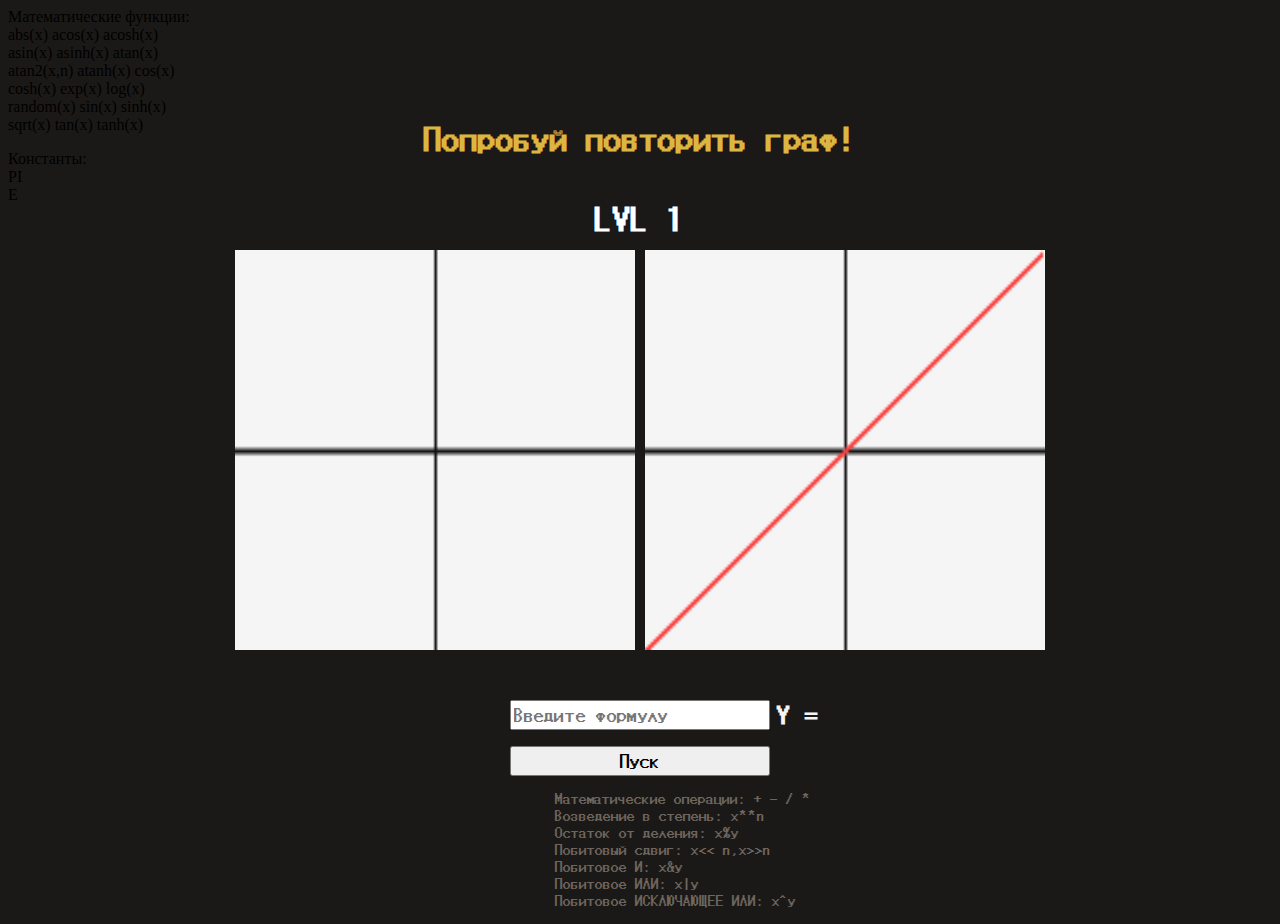
<file: index.html>
<html>
    <head>
        <link rel="stylesheet" href="styles.css">
        <script type="text/javascript" src="script.js"></script>
        <title>Graph Game</title>
    </head>
    <body onload="draw();draw();drawExc();">
        <h1 class="label">Попробуй повторить граф!</h1>
        <h1 class="lvl">LVL 1</h1>
        <canvas id="canvas" class="actualGraph"></canvas>
        <canvas id="excepted" class="expectedGraph"></canvas>
        <h3 class="ylabel">Y =</h3>
        <div class="divv">
            <input id="exprsn" class="textbox" placeholder="Введите формулу" value=""/>
            </p>
            <button class="btn" onclick="draw();checkHash();">Пуск</button>
        </div>
        <div class="manual">
            <p>
                Математические операции: + - / *     <br>
                Возведение в степень: x**n           <br>
                Остаток от деления: x%y              <br>
                Побитовый сдвиг: x<< n,x>>n          <br>
                Побитовое И: x&y                     <br>
                Побитовое ИЛИ: x|y                   <br>
                Побитовое ИСКЛЮЧАЮЩЕЕ ИЛИ: x^y             
            </p>
        </div>
        <div class="manualFunc">
            <p>
                Математические функции:<br>
                abs(x)
                 acos(x)
                 acosh(x)<br>
                asin(x)
                 asinh(x)
                 atan(x)<br>
                atan2(x,n)
                 atanh(x)
                 cos(x)<br>
                cosh(x)
                 exp(x)
                 log(x)<br>
                random(x)
                 sin(x)
                 sinh(x)<br>
                sqrt(x)
                 tan(x)
                 tanh(x)
            </p>
        </div>
        <div class="manualConst">
            <p>
                Константы:<br>
                PI<br>
                E<br>
            </p>
        </div>
    </body>
</html>
</file>
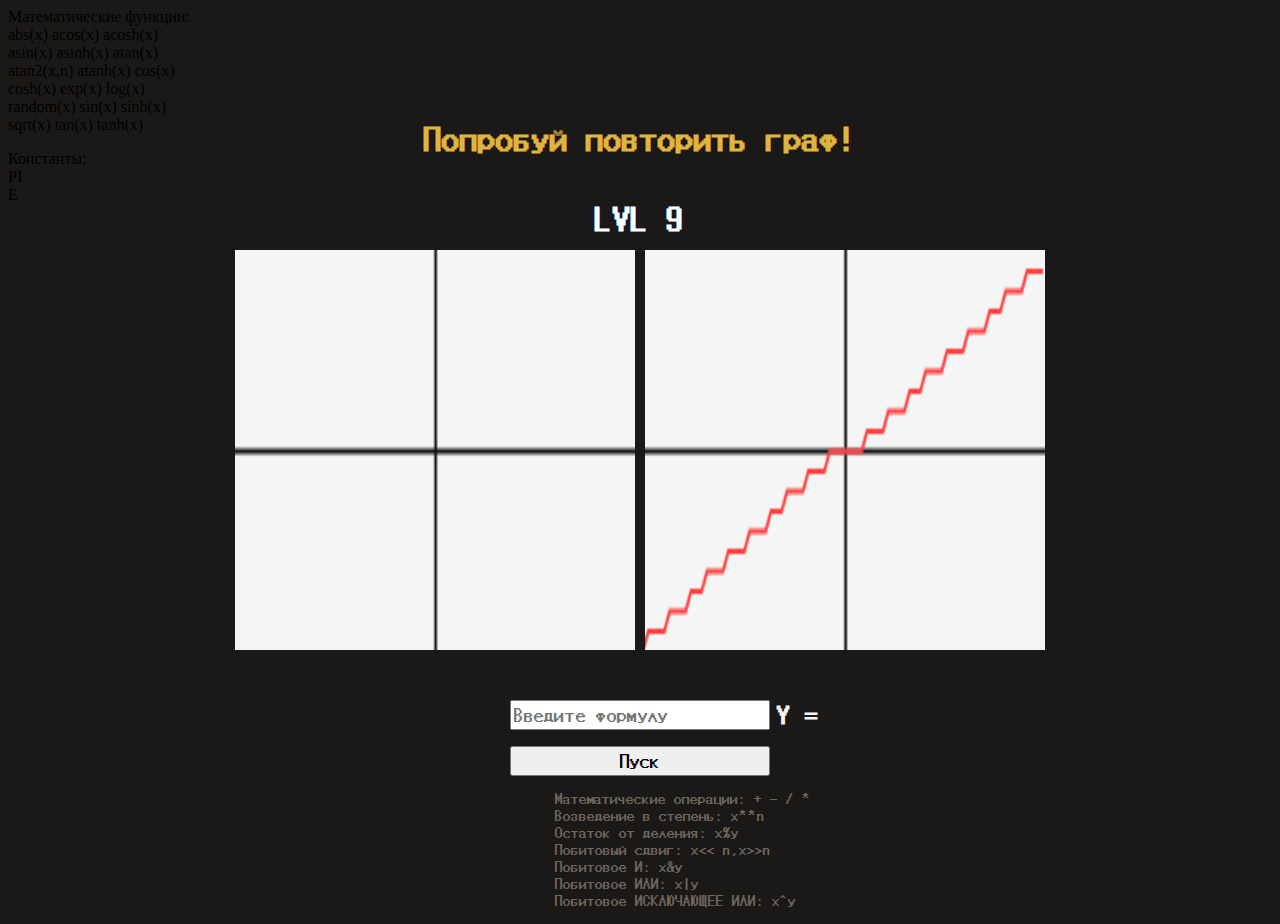
<file: -1541999982.html>
<html>
    <head>
        <link rel="stylesheet" href="styles.css">
        <script type="text/javascript" src="script9.js"></script>
        <title>Graph Game</title>
    </head>
    <body onload="draw();draw();drawExc();">
        <h1 class="label">Попробуй повторить граф!</h1>
        <h1 class="lvl">LVL 9</h1>
        <canvas id="canvas" class="actualGraph"></canvas>
        <canvas id="excepted" class="expectedGraph"></canvas>
        <h3 class="ylabel">Y =</h3>
        <div class="divv">
            <input id="exprsn" class="textbox" placeholder="Введите формулу" value=""/>
            </p>
            <button class="btn" onclick="draw();checkHash();">Пуск</button>
        </div>
        <div class="manual">
            <p>
                Математические операции: + - / *     <br>
                Возведение в степень: x**n           <br>
                Остаток от деления: x%y              <br>
                Побитовый сдвиг: x<< n,x>>n          <br>
                Побитовое И: x&y                     <br>
                Побитовое ИЛИ: x|y                   <br>
                Побитовое ИСКЛЮЧАЮЩЕЕ ИЛИ: x^y             
            </p>
        </div>
        <div class="manualFunc">
            <p>
                Математические функции:<br>
                abs(x)
                 acos(x)
                 acosh(x)<br>
                asin(x)
                 asinh(x)
                 atan(x)<br>
                atan2(x,n)
                 atanh(x)
                 cos(x)<br>
                cosh(x)
                 exp(x)
                 log(x)<br>
                random(x)
                 sin(x)
                 sinh(x)<br>
                sqrt(x)
                 tan(x)
                 tanh(x)
            </p>
        </div>
        <div class="manualConst">
            <p>
                Константы:<br>
                PI<br>
                E<br>
            </p>
        </div>
    </body>
</html>
</file>
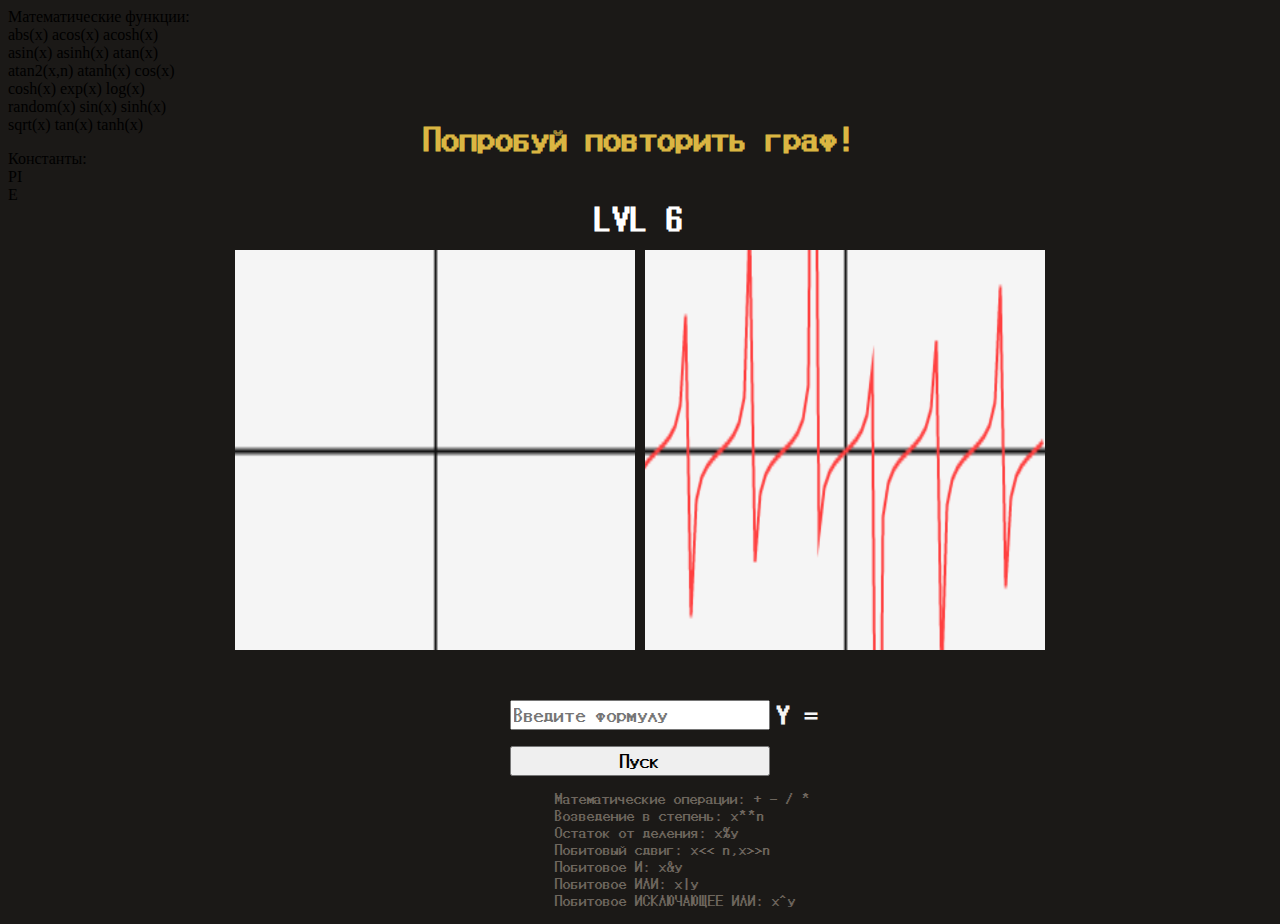
<file: -1566774400.html>
<html>
    <head>
        <link rel="stylesheet" href="styles.css">
        <script type="text/javascript" src="script6.js"></script>
        <title>Graph Game</title>
    </head>
    <body onload="draw();draw();drawExc();">
        <h1 class="label">Попробуй повторить граф!</h1>
        <h1 class="lvl">LVL 6</h1>
        <canvas id="canvas" class="actualGraph"></canvas>
        <canvas id="excepted" class="expectedGraph"></canvas>
        <h3 class="ylabel">Y =</h3>
        <div class="divv">
            <input id="exprsn" class="textbox" placeholder="Введите формулу" value=""/>
            </p>
            <button class="btn" onclick="draw();checkHash();">Пуск</button>
        </div>
        <div class="manual">
            <p>
                Математические операции: + - / *     <br>
                Возведение в степень: x**n           <br>
                Остаток от деления: x%y              <br>
                Побитовый сдвиг: x<< n,x>>n          <br>
                Побитовое И: x&y                     <br>
                Побитовое ИЛИ: x|y                   <br>
                Побитовое ИСКЛЮЧАЮЩЕЕ ИЛИ: x^y             
            </p>
        </div>
        <div class="manualFunc">
            <p>
                Математические функции:<br>
                abs(x)
                 acos(x)
                 acosh(x)<br>
                asin(x)
                 asinh(x)
                 atan(x)<br>
                atan2(x,n)
                 atanh(x)
                 cos(x)<br>
                cosh(x)
                 exp(x)
                 log(x)<br>
                random(x)
                 sin(x)
                 sinh(x)<br>
                sqrt(x)
                 tan(x)
                 tanh(x)
            </p>
        </div>
        <div class="manualConst">
            <p>
                Константы:<br>
                PI<br>
                E<br>
            </p>
        </div>
    </body>
</html>
</file>
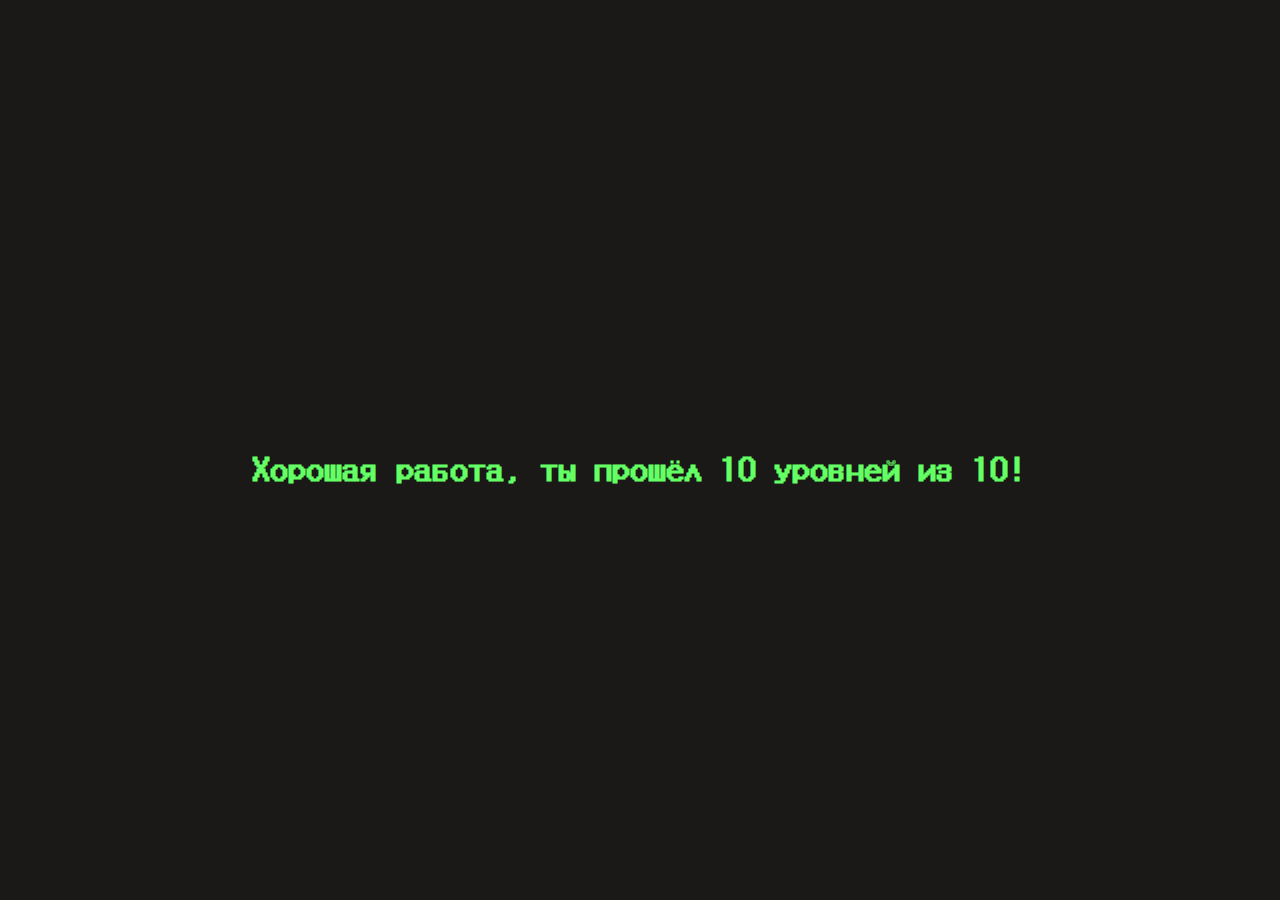
<file: -1883740697.html>
<html>
    <head>
        <link rel="stylesheet" href="win.css">
        <title>Graph Game</title>
    </head>
    <body>
        <h1>Хорошая работа, ты прошёл 10 уровней из 10!</h1>
    </body>
</html>
</file>
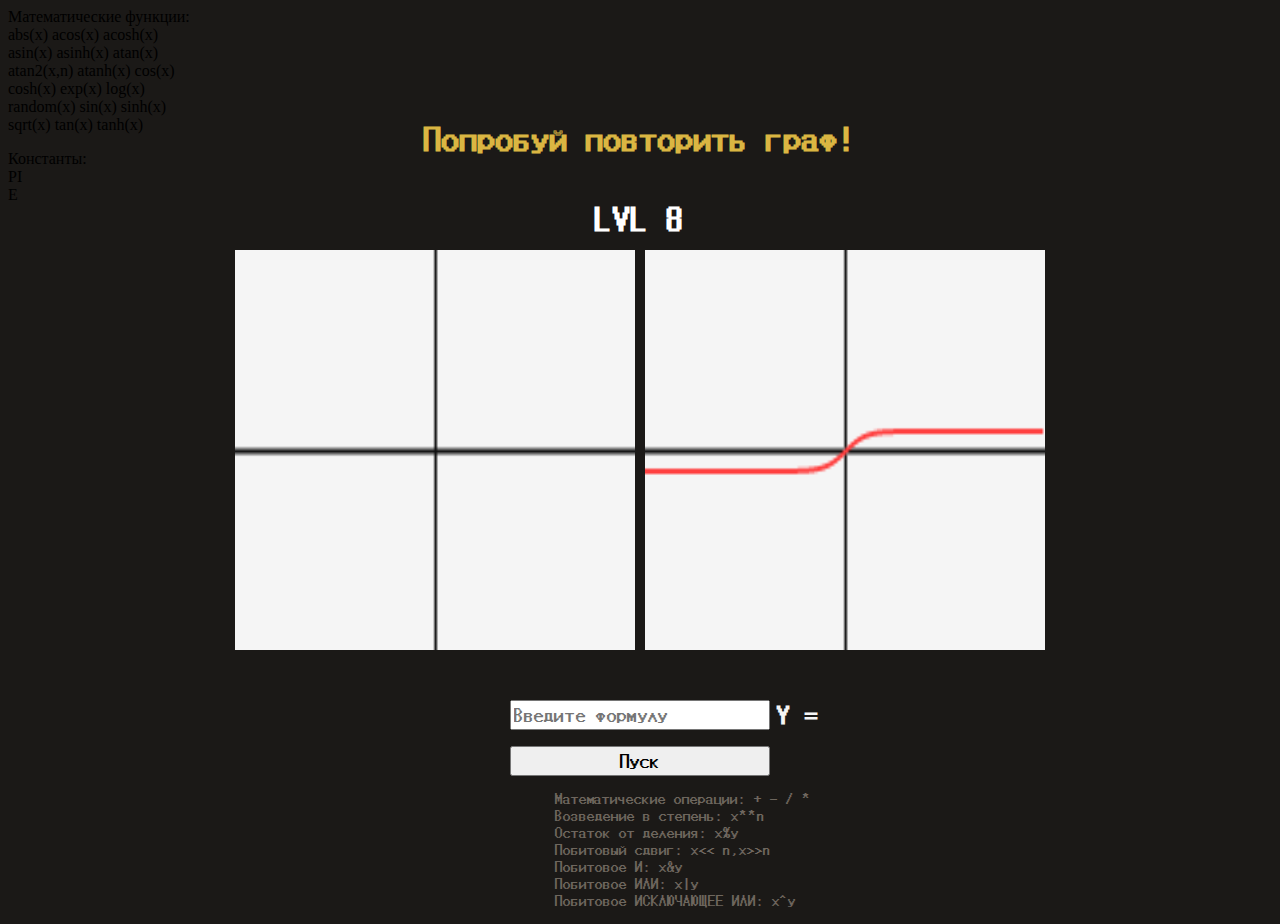
<file: -407924237.html>
<html>
    <head>
        <link rel="stylesheet" href="styles.css">
        <script type="text/javascript" src="script8.js"></script>
        <title>Graph Game</title>
    </head>
    <body onload="draw();draw();drawExc();">
        <h1 class="label">Попробуй повторить граф!</h1>
        <h1 class="lvl">LVL 8</h1>
        <canvas id="canvas" class="actualGraph"></canvas>
        <canvas id="excepted" class="expectedGraph"></canvas>
        <h3 class="ylabel">Y =</h3>
        <div class="divv">
            <input id="exprsn" class="textbox" placeholder="Введите формулу" value=""/>
            </p>
            <button class="btn" onclick="draw();checkHash();">Пуск</button>
        </div>
        <div class="manual">
            <p>
                Математические операции: + - / *     <br>
                Возведение в степень: x**n           <br>
                Остаток от деления: x%y              <br>
                Побитовый сдвиг: x<< n,x>>n          <br>
                Побитовое И: x&y                     <br>
                Побитовое ИЛИ: x|y                   <br>
                Побитовое ИСКЛЮЧАЮЩЕЕ ИЛИ: x^y             
            </p>
        </div>
        <div class="manualFunc">
            <p>
                Математические функции:<br>
                abs(x)
                 acos(x)
                 acosh(x)<br>
                asin(x)
                 asinh(x)
                 atan(x)<br>
                atan2(x,n)
                 atanh(x)
                 cos(x)<br>
                cosh(x)
                 exp(x)
                 log(x)<br>
                random(x)
                 sin(x)
                 sinh(x)<br>
                sqrt(x)
                 tan(x)
                 tanh(x)
            </p>
        </div>
        <div class="manualConst">
            <p>
                Константы:<br>
                PI<br>
                E<br>
            </p>
        </div>
    </body>
</html>
</file>
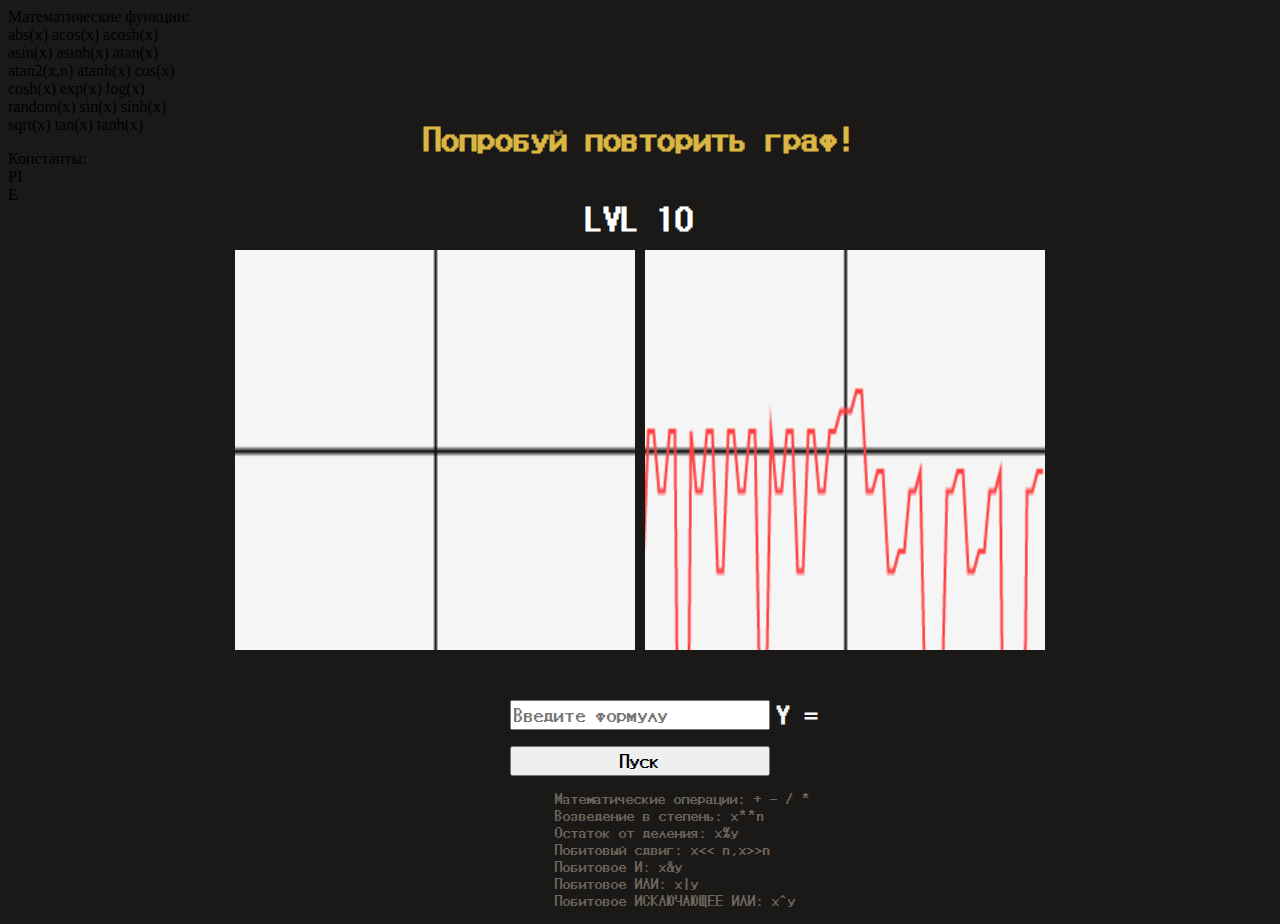
<file: -802222849.html>
<html>
    <head>
        <link rel="stylesheet" href="styles.css">
        <script type="text/javascript" src="script10.js"></script>
        <title>Graph Game</title>
    </head>
    <body onload="draw();draw();drawExc();">
        <h1 class="label">Попробуй повторить граф!</h1>
        <h1 class="lvl">LVL 10</h1>
        <canvas id="canvas" class="actualGraph"></canvas>
        <canvas id="excepted" class="expectedGraph"></canvas>
        <h3 class="ylabel">Y =</h3>
        <div class="divv">
            <input id="exprsn" class="textbox" placeholder="Введите формулу" value=""/>
            </p>
            <button class="btn" onclick="draw();checkHash();">Пуск</button>
        </div>
        <div class="manual">
            <p>
                Математические операции: + - / *     <br>
                Возведение в степень: x**n           <br>
                Остаток от деления: x%y              <br>
                Побитовый сдвиг: x<< n,x>>n          <br>
                Побитовое И: x&y                     <br>
                Побитовое ИЛИ: x|y                   <br>
                Побитовое ИСКЛЮЧАЮЩЕЕ ИЛИ: x^y             
            </p>
        </div>
        <div class="manualFunc">
            <p>
                Математические функции:<br>
                abs(x)
                 acos(x)
                 acosh(x)<br>
                asin(x)
                 asinh(x)
                 atan(x)<br>
                atan2(x,n)
                 atanh(x)
                 cos(x)<br>
                cosh(x)
                 exp(x)
                 log(x)<br>
                random(x)
                 sin(x)
                 sinh(x)<br>
                sqrt(x)
                 tan(x)
                 tanh(x)
            </p>
        </div>
        <div class="manualConst">
            <p>
                Константы:<br>
                PI<br>
                E<br>
            </p>
        </div>
    </body>
</html>
</file>
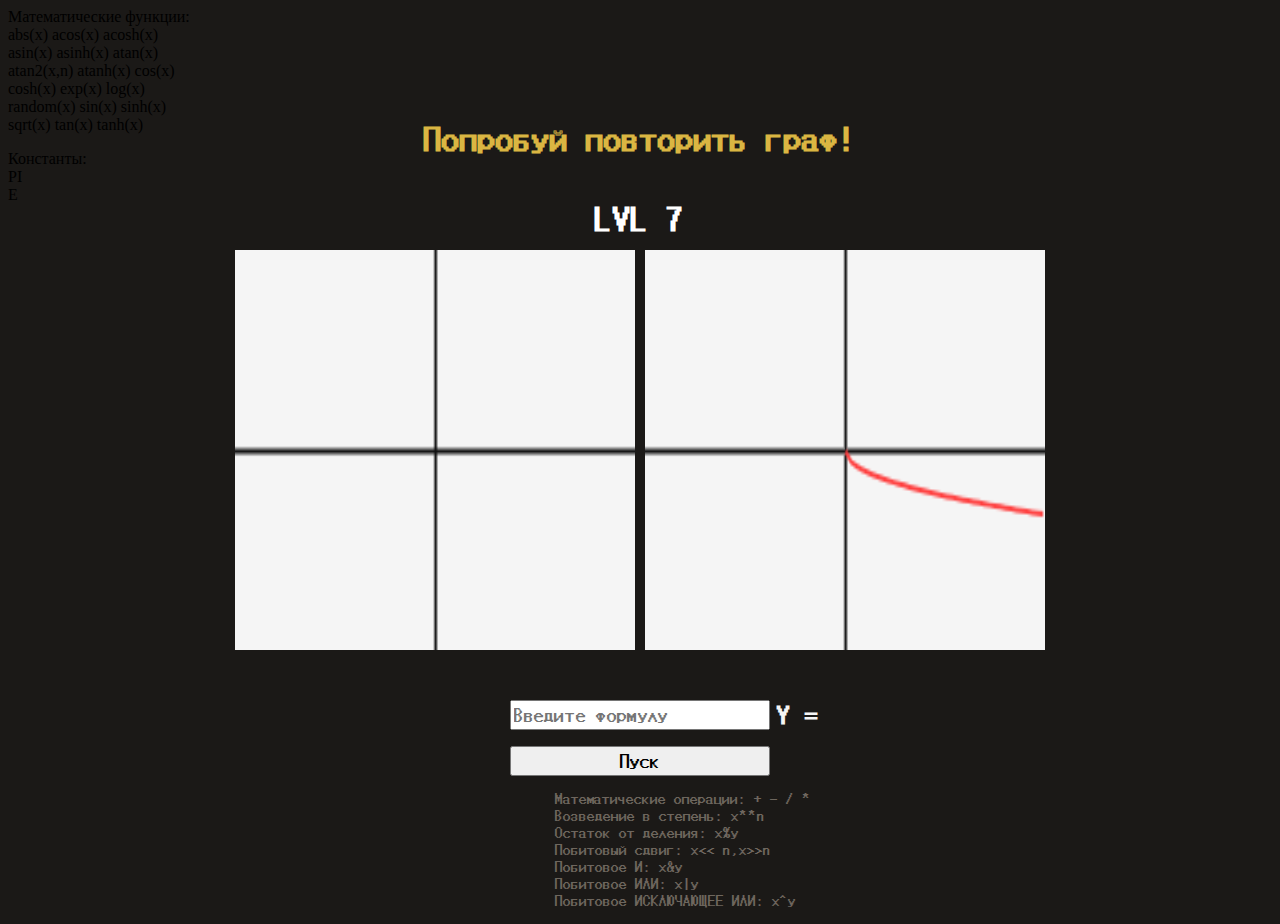
<file: -881085032.html>
<html>
    <head>
        <link rel="stylesheet" href="styles.css">
        <script type="text/javascript" src="script7.js"></script>
        <title>Graph Game</title>
    </head>
    <body onload="draw();draw();drawExc();">
        <h1 class="label">Попробуй повторить граф!</h1>
        <h1 class="lvl">LVL 7</h1>
        <canvas id="canvas" class="actualGraph"></canvas>
        <canvas id="excepted" class="expectedGraph"></canvas>
        <h3 class="ylabel">Y =</h3>
        <div class="divv">
            <input id="exprsn" class="textbox" placeholder="Введите формулу" value=""/>
            </p>
            <button class="btn" onclick="draw();checkHash();">Пуск</button>
        </div>
        <div class="manual">
            <p>
                Математические операции: + - / *     <br>
                Возведение в степень: x**n           <br>
                Остаток от деления: x%y              <br>
                Побитовый сдвиг: x<< n,x>>n          <br>
                Побитовое И: x&y                     <br>
                Побитовое ИЛИ: x|y                   <br>
                Побитовое ИСКЛЮЧАЮЩЕЕ ИЛИ: x^y             
            </p>
        </div>
        <div class="manualFunc">
            <p>
                Математические функции:<br>
                abs(x)
                 acos(x)
                 acosh(x)<br>
                asin(x)
                 asinh(x)
                 atan(x)<br>
                atan2(x,n)
                 atanh(x)
                 cos(x)<br>
                cosh(x)
                 exp(x)
                 log(x)<br>
                random(x)
                 sin(x)
                 sinh(x)<br>
                sqrt(x)
                 tan(x)
                 tanh(x)
            </p>
        </div>
        <div class="manualConst">
            <p>
                Константы:<br>
                PI<br>
                E<br>
            </p>
        </div>
    </body>
</html>
</file>
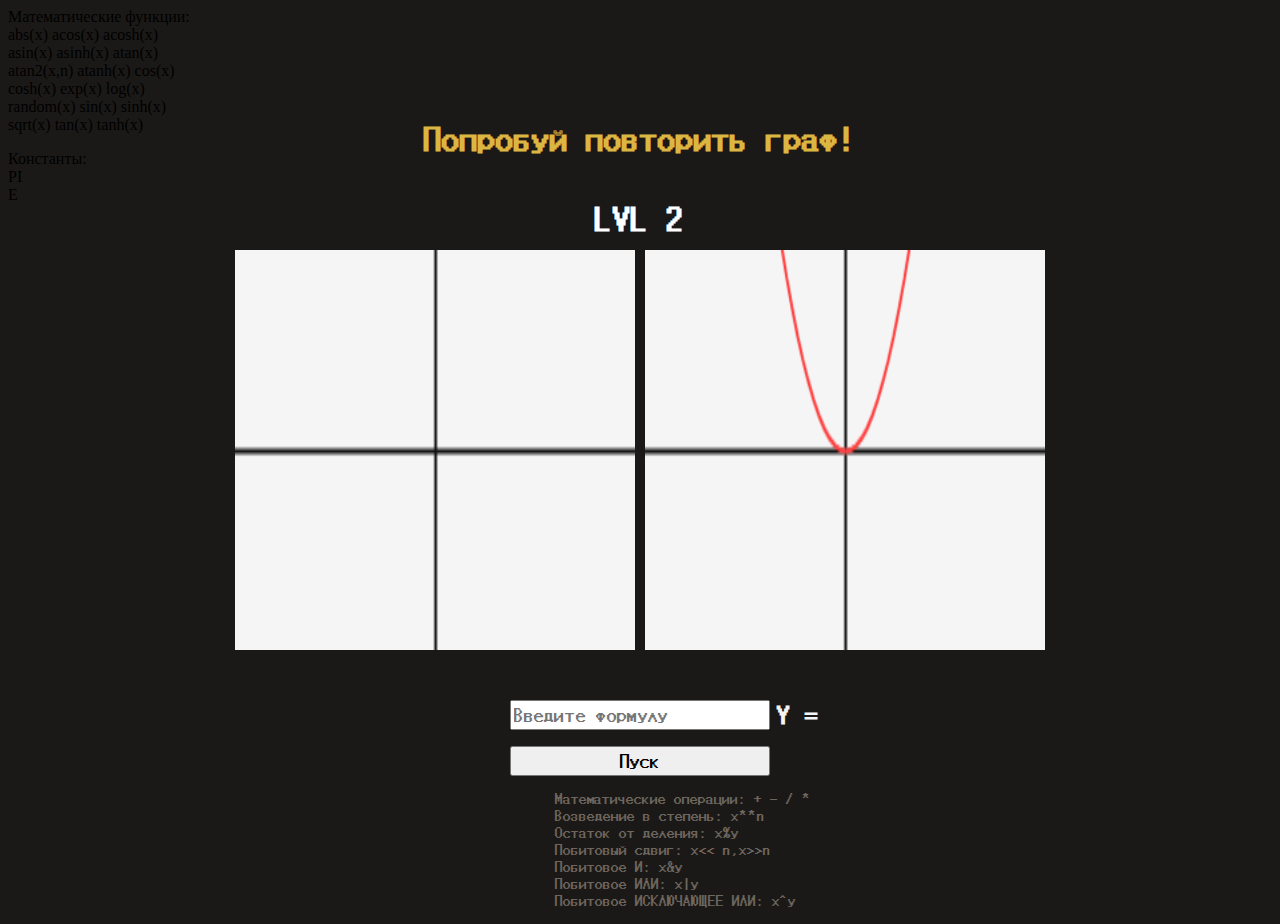
<file: 120.html>
<html>
    <head>
        <link rel="stylesheet" href="styles.css">
        <script type="text/javascript" src="script2.js"></script>
        <title>Graph Game</title>
    </head>
    <body onload="draw();draw();drawExc();">
        <h1 class="label">Попробуй повторить граф!</h1>
        <h1 class="lvl">LVL 2</h1>
        <canvas id="canvas" class="actualGraph"></canvas>
        <canvas id="excepted" class="expectedGraph"></canvas>
        <h3 class="ylabel">Y =</h3>
        <div class="divv">
            <input id="exprsn" class="textbox" placeholder="Введите формулу" value=""/>
            </p>
            <button class="btn" onclick="draw();checkHash();">Пуск</button>
        </div>
        <div class="manual">
            <p>
                Математические операции: + - / *     <br>
                Возведение в степень: x**n           <br>
                Остаток от деления: x%y              <br>
                Побитовый сдвиг: x<< n,x>>n          <br>
                Побитовое И: x&y                     <br>
                Побитовое ИЛИ: x|y                   <br>
                Побитовое ИСКЛЮЧАЮЩЕЕ ИЛИ: x^y             
            </p>
        </div>
        <div class="manualFunc">
            <p>
                Математические функции:<br>
                abs(x)
                 acos(x)
                 acosh(x)<br>
                asin(x)
                 asinh(x)
                 atan(x)<br>
                atan2(x,n)
                 atanh(x)
                 cos(x)<br>
                cosh(x)
                 exp(x)
                 log(x)<br>
                random(x)
                 sin(x)
                 sinh(x)<br>
                sqrt(x)
                 tan(x)
                 tanh(x)
            </p>
        </div>
        <div class="manualConst">
            <p>
                Константы:<br>
                PI<br>
                E<br>
            </p>
        </div>
    </body>
</html>
</file>
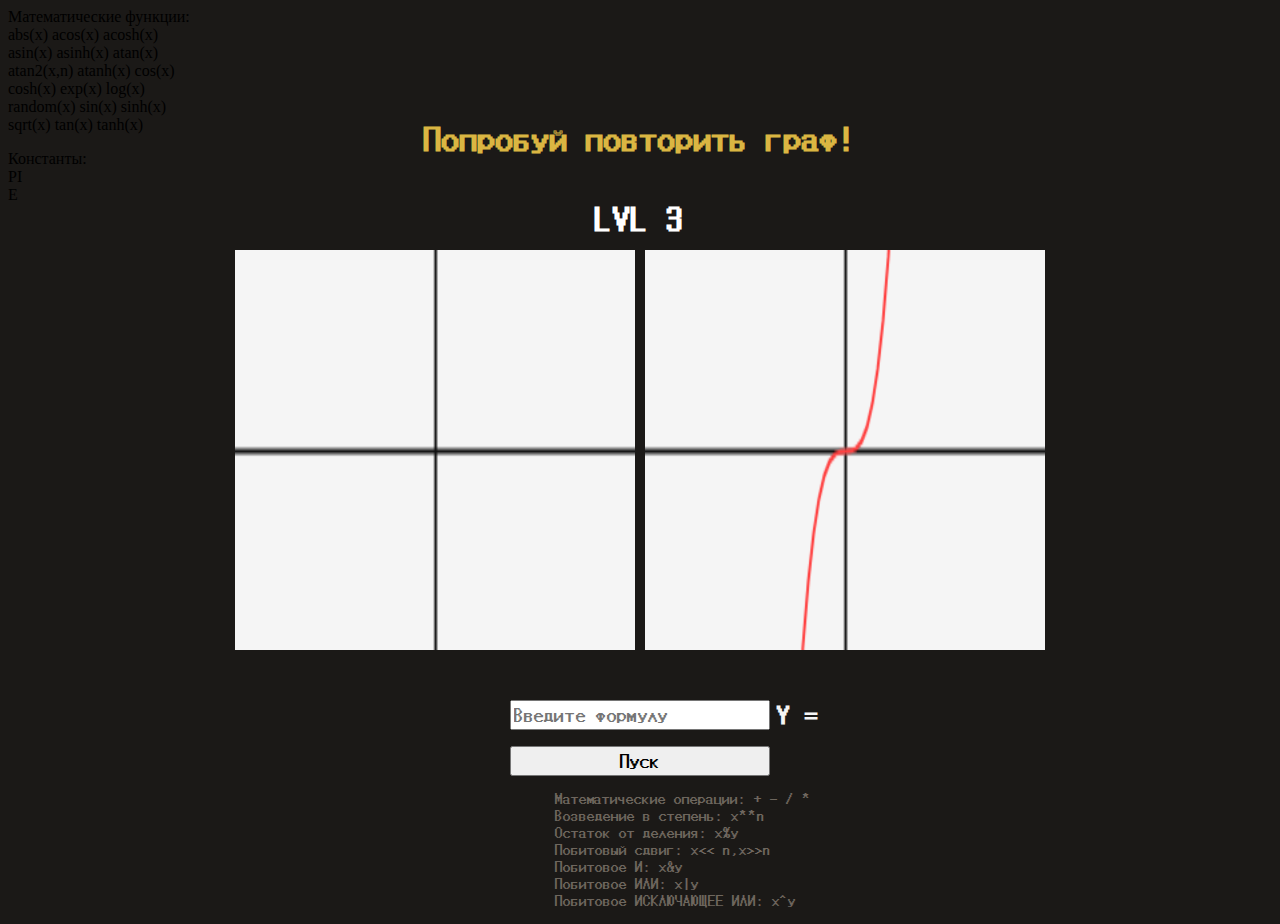
<file: 3616634.html>
<html>
    <head>
        <link rel="stylesheet" href="styles.css">
        <script type="text/javascript" src="script3.js"></script>
        <title>Graph Game</title>
    </head>
    <body onload="draw();draw();drawExc();">
        <h1 class="label">Попробуй повторить граф!</h1>
        <h1 class="lvl">LVL 3</h1>
        <canvas id="canvas" class="actualGraph"></canvas>
        <canvas id="excepted" class="expectedGraph"></canvas>
        <h3 class="ylabel">Y =</h3>
        <div class="divv">
            <input id="exprsn" class="textbox" placeholder="Введите формулу" value=""/>
            </p>
            <button class="btn" onclick="draw();checkHash();">Пуск</button>
        </div>
        <div class="manual">
            <p>
                Математические операции: + - / *     <br>
                Возведение в степень: x**n           <br>
                Остаток от деления: x%y              <br>
                Побитовый сдвиг: x<< n,x>>n          <br>
                Побитовое И: x&y                     <br>
                Побитовое ИЛИ: x|y                   <br>
                Побитовое ИСКЛЮЧАЮЩЕЕ ИЛИ: x^y             
            </p>
        </div>
        <div class="manualFunc">
            <p>
                Математические функции:<br>
                abs(x)
                 acos(x)
                 acosh(x)<br>
                asin(x)
                 asinh(x)
                 atan(x)<br>
                atan2(x,n)
                 atanh(x)
                 cos(x)<br>
                cosh(x)
                 exp(x)
                 log(x)<br>
                random(x)
                 sin(x)
                 sinh(x)<br>
                sqrt(x)
                 tan(x)
                 tanh(x)
            </p>
        </div>
        <div class="manualConst">
            <p>
                Константы:<br>
                PI<br>
                E<br>
            </p>
        </div>
    </body>
</html>
</file>
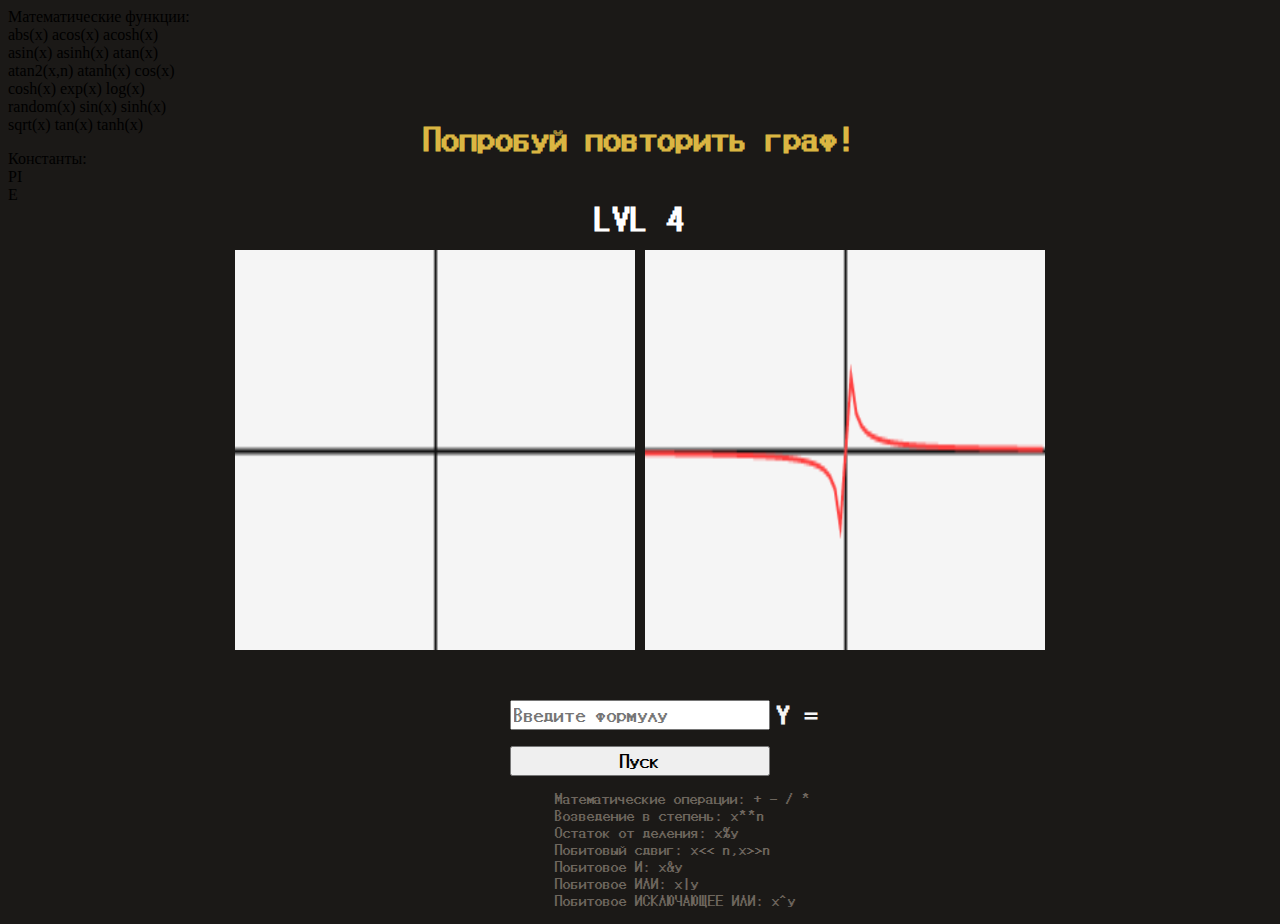
<file: 3616635.html>
<html>
    <head>
        <link rel="stylesheet" href="styles.css">
        <script type="text/javascript" src="script4.js"></script>
        <title>Graph Game</title>
    </head>
    <body onload="draw();draw();drawExc();">
        <h1 class="label">Попробуй повторить граф!</h1>
        <h1 class="lvl">LVL 4</h1>
        <canvas id="canvas" class="actualGraph"></canvas>
        <canvas id="excepted" class="expectedGraph"></canvas>
        <h3 class="ylabel">Y =</h3>
        <div class="divv">
            <input id="exprsn" class="textbox" placeholder="Введите формулу" value=""/>
            </p>
            <button class="btn" onclick="draw();checkHash();">Пуск</button>
        </div>
        <div class="manual">
            <p>
                Математические операции: + - / *     <br>
                Возведение в степень: x**n           <br>
                Остаток от деления: x%y              <br>
                Побитовый сдвиг: x<< n,x>>n          <br>
                Побитовое И: x&y                     <br>
                Побитовое ИЛИ: x|y                   <br>
                Побитовое ИСКЛЮЧАЮЩЕЕ ИЛИ: x^y             
            </p>
        </div>
        <div class="manualFunc">
            <p>
                Математические функции:<br>
                abs(x)
                 acos(x)
                 acosh(x)<br>
                asin(x)
                 asinh(x)
                 atan(x)<br>
                atan2(x,n)
                 atanh(x)
                 cos(x)<br>
                cosh(x)
                 exp(x)
                 log(x)<br>
                random(x)
                 sin(x)
                 sinh(x)<br>
                sqrt(x)
                 tan(x)
                 tanh(x)
            </p>
        </div>
        <div class="manualConst">
            <p>
                Константы:<br>
                PI<br>
                E<br>
            </p>
        </div>
    </body>
</html>
</file>
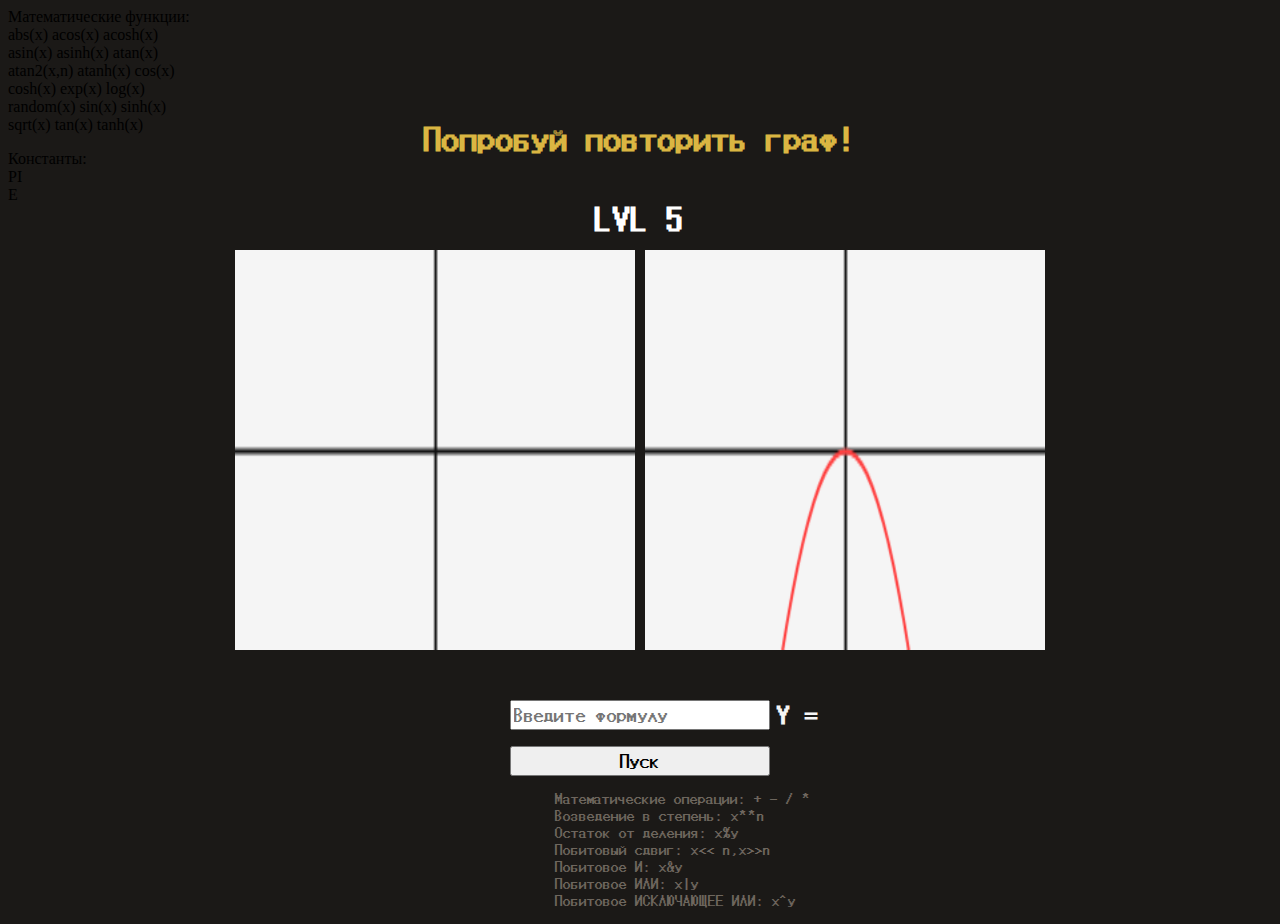
<file: 48666.html>
<html>
    <head>
        <link rel="stylesheet" href="styles.css">
        <script type="text/javascript" src="script5.js"></script>
        <title>Graph Game</title>
    </head>
    <body onload="draw();draw();drawExc();">
        <h1 class="label">Попробуй повторить граф!</h1>
        <h1 class="lvl">LVL 5</h1>
        <canvas id="canvas" class="actualGraph"></canvas>
        <canvas id="excepted" class="expectedGraph"></canvas>
        <h3 class="ylabel">Y =</h3>
        <div class="divv">
            <input id="exprsn" class="textbox" placeholder="Введите формулу" value=""/>
            </p>
            <button class="btn" onclick="draw();checkHash();">Пуск</button>
        </div>
        <div class="manual">
            <p>
                Математические операции: + - / *     <br>
                Возведение в степень: x**n           <br>
                Остаток от деления: x%y              <br>
                Побитовый сдвиг: x<< n,x>>n          <br>
                Побитовое И: x&y                     <br>
                Побитовое ИЛИ: x|y                   <br>
                Побитовое ИСКЛЮЧАЮЩЕЕ ИЛИ: x^y             
            </p>
        </div>
        <div class="manualFunc">
            <p>
                Математические функции:<br>
                abs(x)
                 acos(x)
                 acosh(x)<br>
                asin(x)
                 asinh(x)
                 atan(x)<br>
                atan2(x,n)
                 atanh(x)
                 cos(x)<br>
                cosh(x)
                 exp(x)
                 log(x)<br>
                random(x)
                 sin(x)
                 sinh(x)<br>
                sqrt(x)
                 tan(x)
                 tanh(x)
            </p>
        </div>
        <div class="manualConst">
            <p>
                Константы:<br>
                PI<br>
                E<br>
            </p>
        </div>
    </body>
</html>
</file>
<file: styles.css>
@font-face 
{
    font-family: FOND;
    src: url(undertale_font.ttf);
}
body
{
    background-color: #1b1917;
}
.label
{
    font-family: FOND;
    color: #dab642;
    text-align: center;
    position: absolute;
    top: 120;
    left: 0;
    right: 0;
    bottom: 0;
    margin: auto;
}
.lvl
{
    font-family: FOND;
    color: white;
    text-align: center;
    position: absolute;
    top: 200;
    left: 0;
    right: 0;
    bottom: 0;
    margin: auto;
}
.actualGraph 
{
    background: #f5f5f5;    
    width: 400px;
    height: 400px;
    position: absolute;
    top: 0;
    left: 0;
    right: 410;
    bottom: 0;
    margin: auto;
}
.expectedGraph 
{
    background: #f5f5f5;    
    width: 400px;
    height: 400px;
    position: absolute;
    top: 0;
    left: 410;
    right: 0;
    bottom: 0;
    margin: auto;
}
.divv
{
    text-align:center;
    position: absolute;
    top: 700;
    left: 0;
    right: 0;
    bottom: 0;
    margin: auto;
}
.textbox
{ 
    font-family: FOND;
    font-size: 18px;
    width: 260px;
    height: 30px;
}
.btn
{
    font-family: FOND;
    font-size: 18px;
    width: 260px;
    height: 30px;
}
.ylabel
{
    font-family: FOND;
    font-size: 24;
    color: #f5f5f5;    
    position: absolute;
    top: 700;
    left: 777;
    right: 0;
    bottom: 0;
    margin: auto;
}
.manual
{
    font-family: FOND;
    font-size: 14;
    color: hsl(30, 8%, 40%);
    position: absolute;
    top: 777;
    left: 555;
    margin: auto;
}
</file>
<file: win.css>
@font-face 
{
    font-family: FOND;
    src: url(undertale_font.ttf);
}
body
{
    background-color: #1b1917;
}
h1
{
    font-family: FOND;
    color: #64ff64;
    text-align: center;
    position: absolute;
    top: 50%;
    left: 0;
    right: 0;
    bottom: 0;
    margin: auto;
}
</file>
